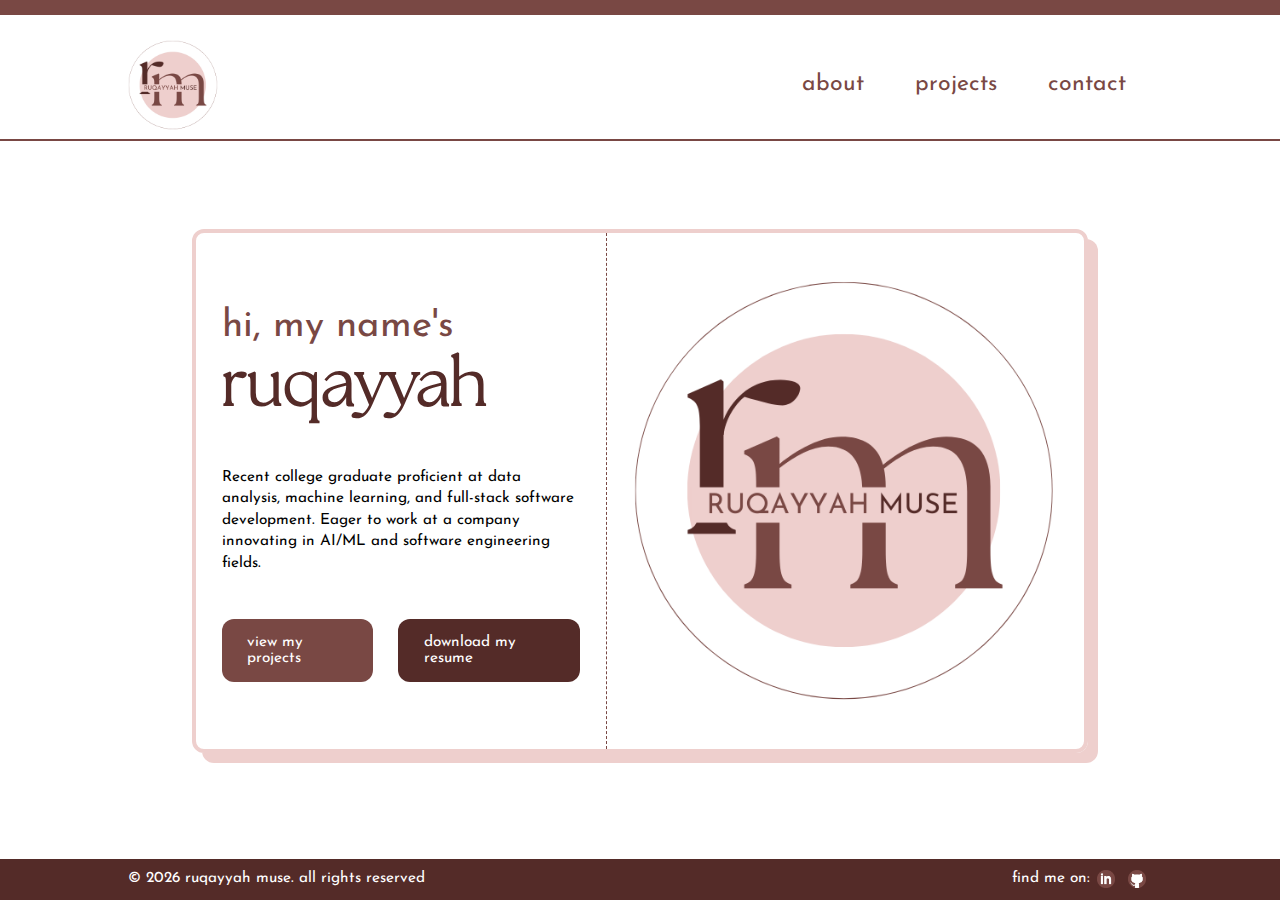
<file: src/index.html>
<!DOCTYPE html>
<html lang="en-US">

    <head>
        <title>Ruqayyah Muse - Software Developer</title>
        <link rel="stylesheet" href="style.css">
        <link rel="icon" type="image/x-icon" href="../images/rm_logo_circle.png">
        <script src="javascript.js"></script>
    </head>

    <body>
        <div class="topbar"></div>
        
        <div class="headerbar">
            <div class="logo">
                <a href="index.html"><img src="../images/rm_logo.png" alt="Ruqayyah Muse Icon"></a>
            </div>
            <div class="navigation">
                <ul>
                    <li><a href="about.html">about</a></li>
                    <li><a href="projects.html">projects</a></li>
                    <li><a href="contact.html">contact</a></li>
                </ul>
            </div>
        </div>

        <div class="page_content">
    
            <div class="main_body home_page">
                <div class="text_img card">
                    <div class="left">
                        <p id="welcome_msg">hi, my name's</p>
                        <h1>ruqayyah</h1>
                        <p>Recent college graduate proficient at data analysis, machine learning, and full-stack software development. Eager to work at a company innovating in AI/ML and software engineering fields.</p>
                        <div class="cta">
                            <a href="projects.html"><div class="button">view my projects</div></a>
                            <a href="../docs/Ruqayyah_Muse_Resume.pdf"><div class="button">download my resume</div></a>
                        </div>
                    </div>
                    <div class="right">
                        <img src="../images/rm_logo.png" alt="Ruqayyah Muse Icon">
                    </div>
                </div>
            </div>
            
        </div>

        <div class="footer">
            <span id="copyright"></span>
            <div class="socialmedia">
                find me on:
                <img src="../images/linkedin.png" alt="LinkedIn Profile: rmuse" id="linkedin">
                <img src="../images/github.png" alt="GitHub Profile: rukky022" id="github"> 
            </div>
        </div>

    </body>

</html>
</file>
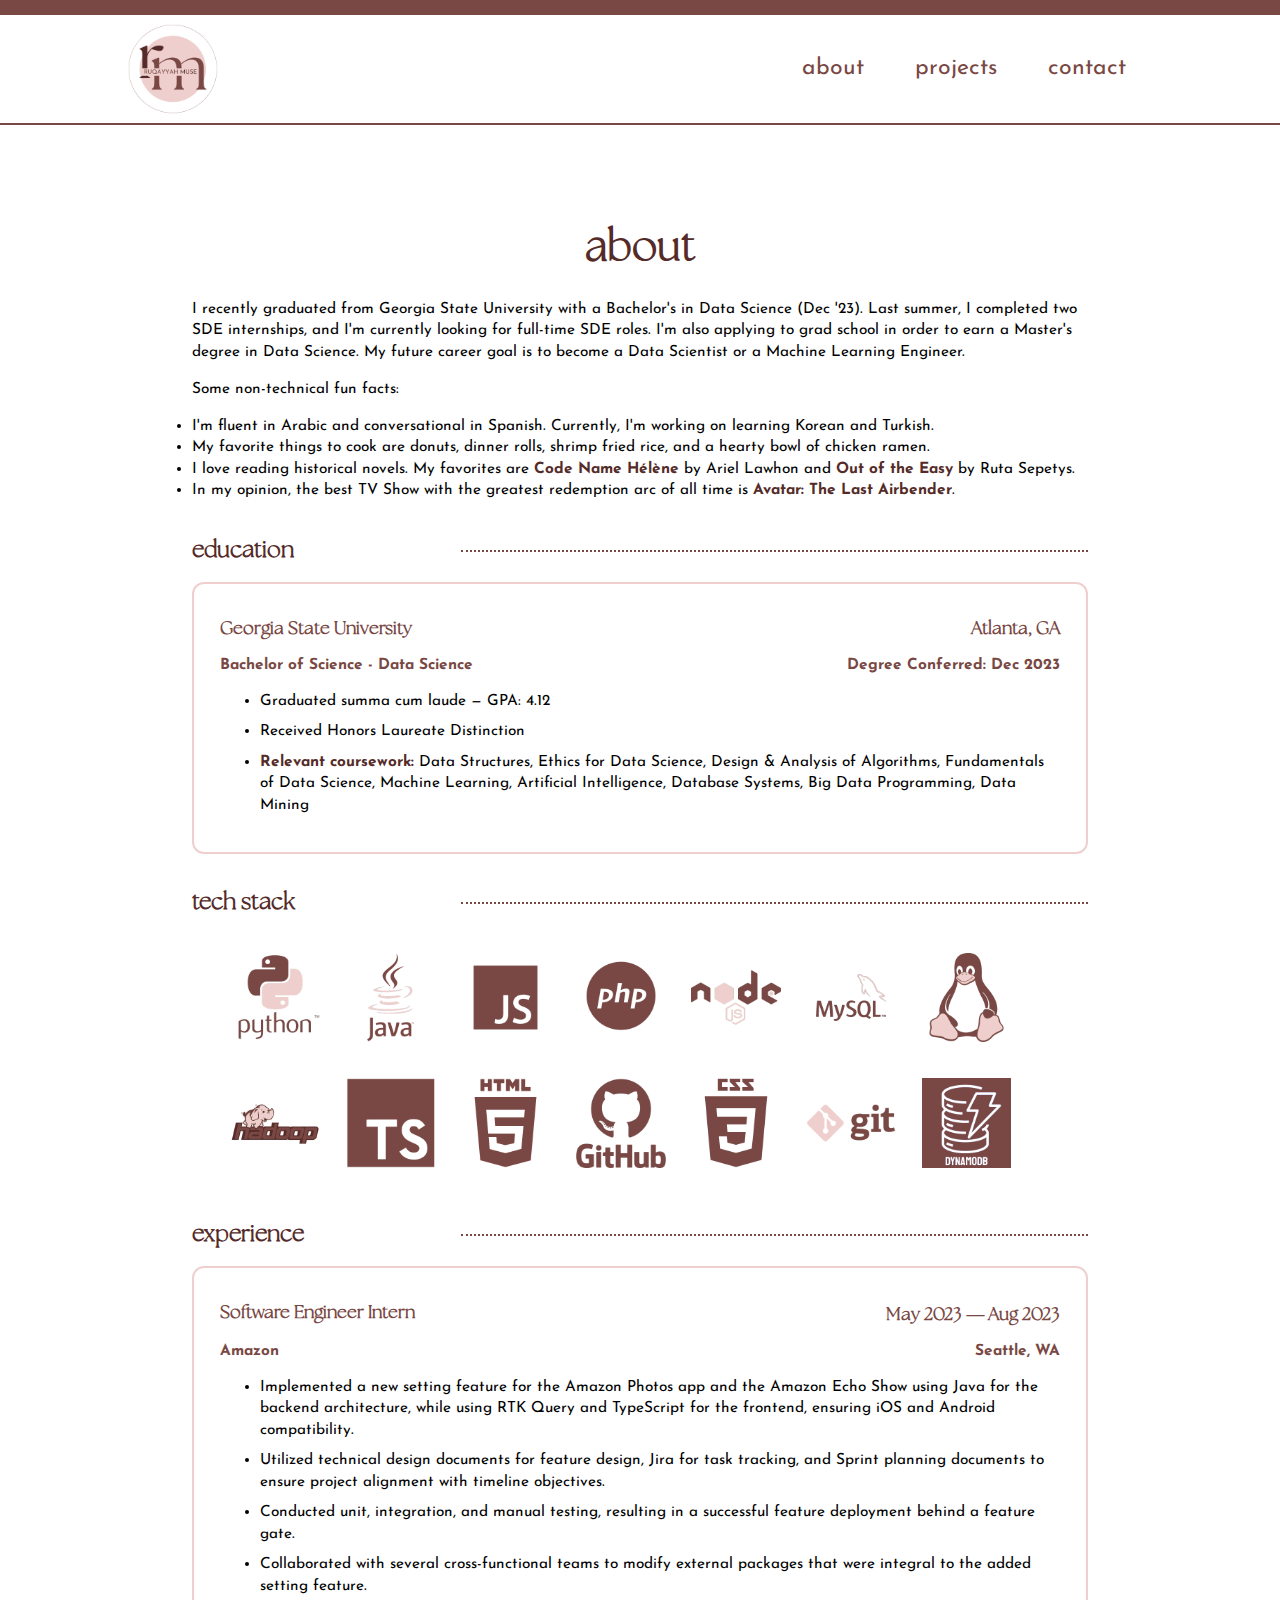
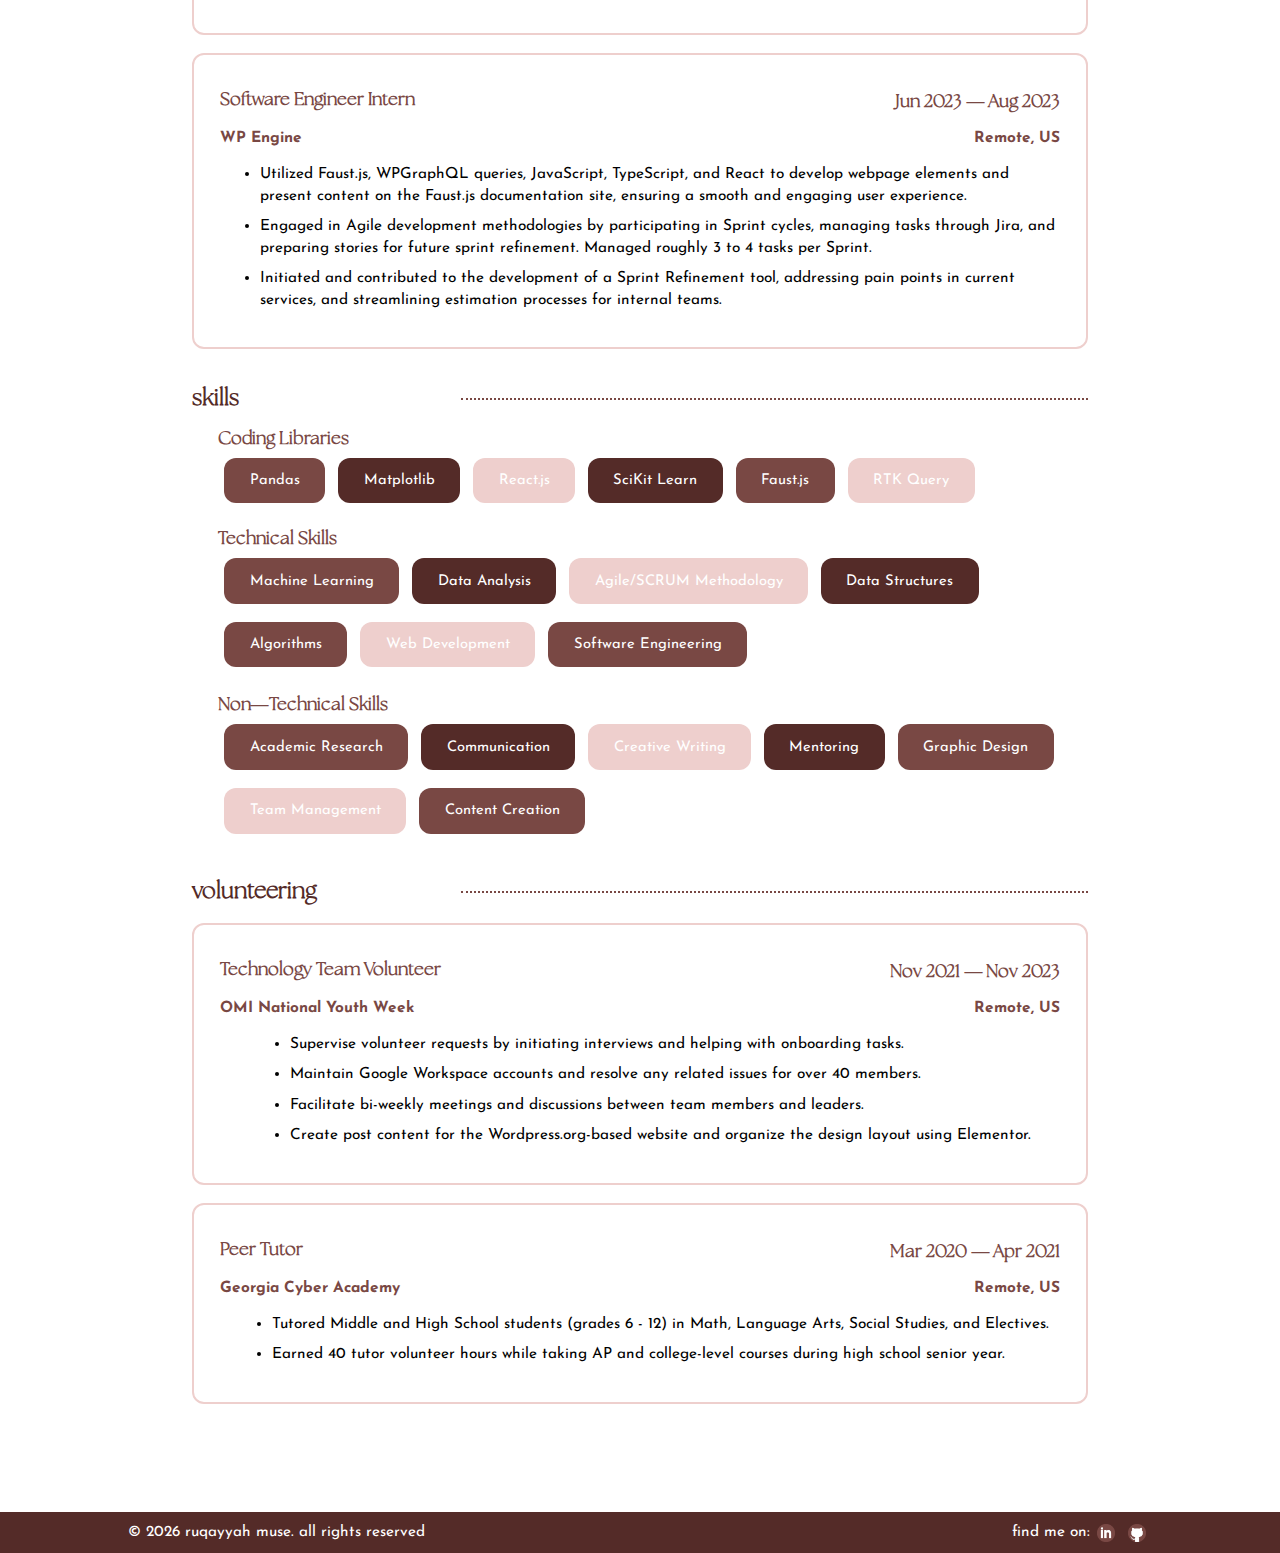
<file: src/about.html>
<!DOCTYPE html>
<html lang="en-US">

    <head>
        <title>About | Ruqayyah Muse - Software Developer</title>
        <link rel="stylesheet" href="style.css">
        <link rel="icon" type="image/x-icon" href="../images/rm_logo_circle.png">
        <script src="javascript.js"></script>
    </head>

    <body>
        <div class="topbar"></div>
        
        <div class="headerbar">
            <div class="logo">
                <a href="index.html"><img src="../images/rm_logo.png" alt="Ruqayyah Muse Icon"></a>
            </div>
            <div class="navigation">
                <ul>
                    <li><a href="about.html">about</a></li>
                    <li><a href="projects.html">projects</a></li>
                    <li><a href="contact.html">contact</a></li>
                </ul>
            </div>
        </div>

        <div class="page_content">

            <div class="page_header">
                <h1>about</h1>
                <p>I recently graduated from Georgia State University with a Bachelor's in Data Science (Dec '23). Last summer, I completed two SDE internships, and I'm currently looking for full-time SDE roles. I'm also applying to grad school in order to earn a Master's degree in Data Science. My future career goal is to become a Data Scientist or a Machine Learning Engineer.</p>
                <p>Some non-technical fun facts:</p>
                <li>I'm fluent in Arabic and conversational in Spanish. Currently, I'm working on learning Korean and Turkish.</li>
                <li>My favorite things to cook are donuts, dinner rolls, shrimp fried rice, and a hearty bowl of chicken ramen.</li>
                <li>I love reading historical novels. My favorites are <span class="bolded">Code Name Hélène</span> by Ariel Lawhon and <span class="bolded">Out of the Easy</span> by Ruta Sepetys.</li>
                <li>In my opinion, the best TV Show with the greatest redemption arc of all time is <span class="bolded">Avatar: The Last Airbender</span>.</li>
            </div>
    
            <div class="section">
                <div class="section_header">
                    <h2>education</h2>
                    <div class="dashed_section"></div>
                </div>

                <div class="about card">
                    <div class="h3s">
                        <h3>Georgia State University</h3>
                        <h3>Atlanta, GA</h3>
                    </div>

                    <div class="h4s">
                        <h4>Bachelor of Science - Data Science</h4>
                        <h4>Degree Conferred: Dec 2023</h4>
                    </div>
                    
                    <ul>
                        <li>Graduated summa cum laude — GPA: 4.12</li>
                        <li>Received Honors Laureate Distinction</li>
                        <li><span class="bolded">Relevant coursework:</span> Data Structures, Ethics for Data Science, Design & Analysis of Algorithms, Fundamentals of Data Science, Machine Learning, Artificial Intelligence, Database Systems, Big Data Programming, Data Mining</li>
                    </ul>
                </div>
            </div>

            <div class="section">
                <div class="section_header">
                    <h2>tech stack</h2>
                    <div class="dashed_section"></div>
                </div>

                <div class="tech_stack">
                    <img src="../images/python_logo.png" alt="Python">
                    <img src="../images/java_logo.png" alt="Java">
                    <img src="../images/javascript_logo.png" alt="JavaScript">
                    <img src="../images/php_logo.png" alt="PHP">
                    <img src="../images/nodejs_logo.png" alt="Node.js">
                    <img src="../images/mysql_logo.png" alt="MySQL">
                    <img src="../images/linux_logo.png" alt="Linux">
                    <img src="../images/hadoop_logo.png" alt="Hadoop">
                    <img src="../images/typescript_logo.png" alt="TypeScript">
                    <img src="../images/html5_logo.png" alt="HTML 5">
                    <img src="../images/github_logo.png" alt="GitHub">
                    <img src="../images/css3_logo.png" alt="CSS 3">
                    <img src="../images/git_logo.png" alt="Git">
                    <img src="../images/dynamodb_logo.png" alt="DynamoDB">
                </div>
            </div>

            <div class="section">
                <div class="section_header">
                    <h2>experience</h2>
                    <div class="dashed_section"></div>
                </div>

                <div class="about card">
                    <div class="h3s">
                        <h3>Software Engineer Intern</h3>
                        <h3>May 2023 — Aug 2023</h3>
                    </div>

                    <div class="h4s">
                        <h4>Amazon</h4>
                        <h4>Seattle, WA</h4>
                    </div>
                    
                    <ul>
                        <li>Implemented a new setting feature for the Amazon Photos app and the Amazon Echo Show using Java for the backend architecture, while using RTK Query and TypeScript for the frontend, ensuring iOS and Android compatibility.</li>
                        <li>Utilized technical design documents for feature design, Jira for task tracking, and Sprint planning documents to ensure project alignment with timeline objectives.</li>
                        <li>Conducted unit, integration, and manual testing, resulting in a successful feature deployment behind a feature gate.</li>
                        <li>Collaborated with several cross-functional teams to modify external packages that were integral to the added setting feature.</li>
                    </ul>
                </div>

                <div class="about card">
                    <div class="h3s">
                        <h3>Software Engineer Intern</h3>
                        <h3>Jun 2023 — Aug 2023</h3>
                    </div>

                    <div class="h4s">
                        <h4>WP Engine</h4>
                        <h4>Remote, US</h4>
                    </div>
                    
                    <ul>
                        <li>Utilized Faust.js, WPGraphQL queries, JavaScript, TypeScript, and React to develop webpage elements and present content on the Faust.js documentation site, ensuring a smooth and engaging user experience.</li>
                        <li>Engaged in Agile development methodologies by participating in Sprint cycles, managing tasks through Jira, and preparing stories for future sprint refinement. Managed roughly 3 to 4 tasks per Sprint.</li>
                        <li>Initiated and contributed to the development of a Sprint Refinement tool, addressing pain points in current services, and streamlining estimation processes for internal teams.</li>
                    </ul>
                </div>
            </div>

            <div class="section">
                <div class="section_header">
                    <h2>skills</h2>
                    <div class="dashed_section"></div>
                </div>

                <div class="skill_stack">
                    <h3>Coding Libraries</h3>
                    <div class="skills">
                        <div class="button">Pandas</div>
                        <div class="button">Matplotlib</div>
                        <div class="button">React.js</div>
                        <div class="button">SciKit Learn</div>
                        <div class="button">Faust.js</div>
                        <div class="button">RTK Query</div>
                    </div>
                </div>

                <div class="skill_stack">
                    <h3>Technical Skills</h3>
                    <div class="skills">
                        <div class="button">Machine Learning</div>
                        <div class="button">Data Analysis</div>
                        <div class="button">Agile/SCRUM Methodology</div>
                        <div class="button">Data Structures</div>
                        <div class="button">Algorithms</div>
                        <div class="button">Web Development</div>
                        <div class="button">Software Engineering</div>
                    </div>
                </div>

                <div class="skill_stack">
                    <h3>Non—Technical Skills</h3>
                    <div class="skills">
                        <div class="button">Academic Research</div>
                        <div class="button">Communication</div>
                        <div class="button">Creative Writing</div>
                        <div class="button">Mentoring</div>
                        <div class="button">Graphic Design</div>
                        <div class="button">Team Management</div>
                        <div class="button">Content Creation</div>
                    </div>
                </div>
            </div>

            <div class="section">
                <div class="section_header">
                    <h2>volunteering</h2>
                    <div class="dashed_section"></div>
                </div>

                <div class="about card">
                    <div class="h3s">
                        <h3>Technology Team Volunteer</h3>
                        <h3>Nov 2021 — Nov 2023</h3>
                    </div>

                    <div class="h4s">
                        <h4>OMI National Youth Week</h4>
                        <h4>Remote, US</h4>
                    </div>
                    
                    <ul>
                        <li>Supervise volunteer requests by initiating interviews and helping with onboarding tasks.</li>
                        <li>Maintain Google Workspace accounts and resolve any related issues for over 40 members.</li>
                        <li>Facilitate bi-weekly meetings and discussions between team members and leaders.</li>
                        <li>Create post content for the Wordpress.org-based website and organize the design layout using Elementor.</li>
                    </ul>
                </div>

                <div class="about card">
                    <div class="h3s">
                        <h3>Peer Tutor</h3>
                        <h3>Mar 2020 — Apr 2021</h3>
                    </div>

                    <div class="h4s">
                        <h4>Georgia Cyber Academy</h4>
                        <h4>Remote, US</h4>
                    </div>
                    
                    <ul>
                        <li>Tutored Middle and High School students (grades 6 - 12) in Math, Language Arts, Social Studies, and Electives.</li>
                        <li>Earned 40 tutor volunteer hours while taking AP and college-level courses during high school senior year.</li>
                    </ul>
                </div>
            </div>

            
        <script>
            var sectionList = document.getElementsByClassName("section");
            for (var i = 0; i < sectionList.length; i++) {
                section = sectionList[i];
                var sub_sections = section.getElementsByClassName("about");
                if(sub_sections.length > 1) {
                    for (var j = 1; j < sub_sections.length; j++) {
                        sub_sections[j].style.marginTop = '2vh';
                    }
                }
            }

            var skills = document.getElementsByClassName("skill_stack");
            for (var k = 1; k < skills.length; k++) {
                skills[k].style.marginTop = '2vh';
            }

        </script>
            
        </div>

        <div class="footer">
            <span id="copyright"></span>
            <div class="socialmedia">
                find me on:
                <img src="../images/linkedin.png" alt="LinkedIn Profile: rmuse" id="linkedin">
                <img src="../images/github.png" alt="GitHub Profile: rukky022" id="github"> 
            </div>
        </div>

    </body>

</html>
</file>
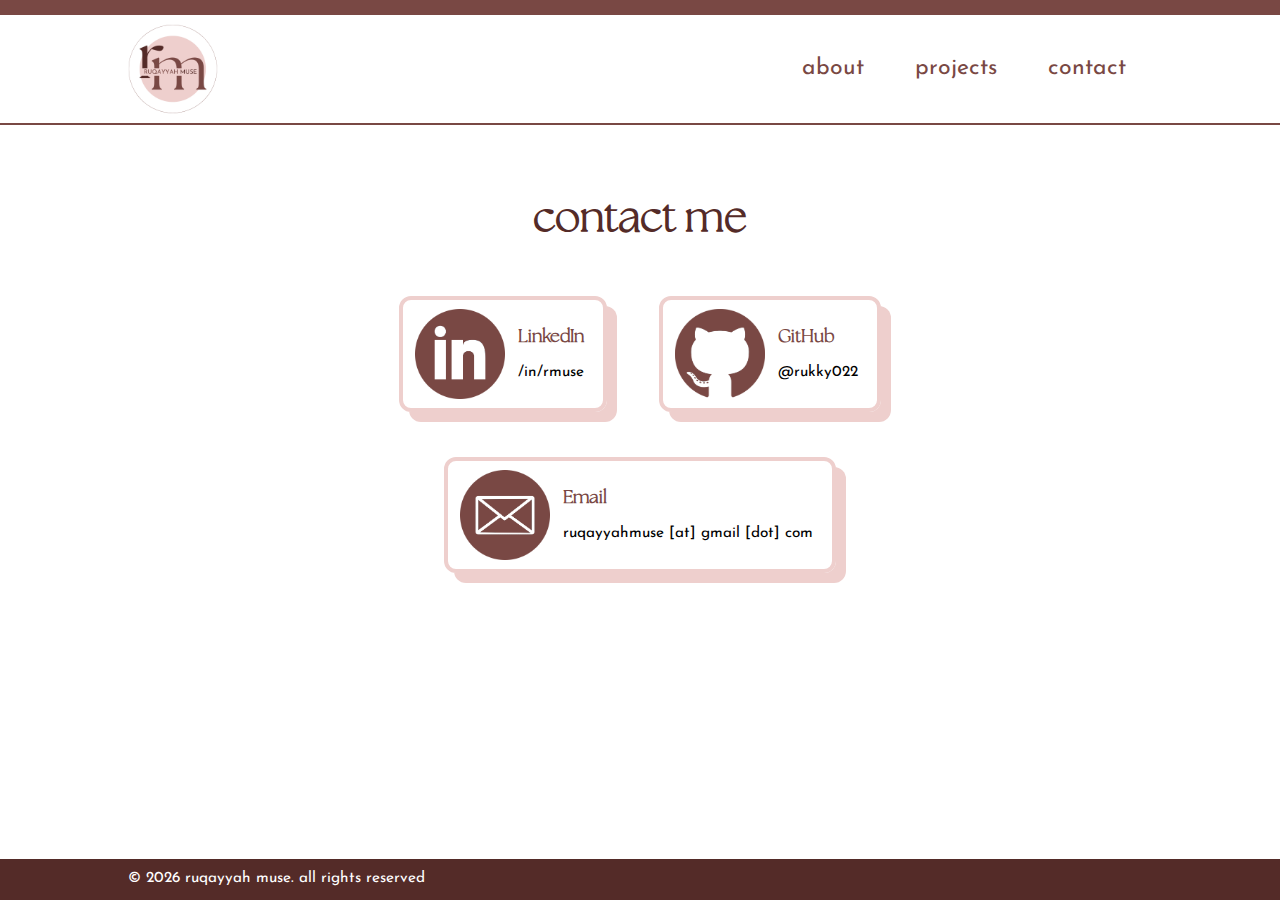
<file: src/contact.html>
<!DOCTYPE html>
<html lang="en-US">

    <head>
        <title>Contact | Ruqayyah Muse - Software Developer</title>
        <link rel="stylesheet" href="style.css">
        <link rel="icon" type="image/x-icon" href="../images/rm_logo_circle.png">
        <script src="javascript.js"></script>
    </head>

    <body>
        <div class="top">
            <div class="topbar"></div>
        
            <div class="headerbar">
                <div class="logo">
                    <a href="index.html"><img src="../images/rm_logo.png" alt="Ruqayyah Muse Icon"></a>
                </div>
                <div class="navigation">
                    <ul>
                        <li><a href="about.html">about</a></li>
                        <li><a href="projects.html">projects</a></li>
                        <li><a href="contact.html">contact</a></li>
                    </ul>
                </div>
            </div>
    
            <div class="page_content">
    
                <div class="page_header">
                    <h1>contact me</h1>
                </div>
    
                <div class="contact_content">
                    <div class="connect_cards">
                        <div class="connect">
                            <img src="../images/linkedin.png" alt="LinkedIn Profile: rmuse" id="linkedin">
                            <div>
                                <h3>LinkedIn</h3>
                                <p><a href="https://linkedin.com/in/rmuse/">/in/rmuse</a></p>
                            </div>
                        </div>
                        <div class="connect">
                            <img src="../images/github.png" alt="GitHub Profile: rukky022" id="github"> 
                            <div>
                                <h3>GitHub</h3>
                                <p><a href="https://github.com/rukky022">@rukky022</a></p>
                            </div>
                        </div>
                    </div>
                    <div class="connect" id="email">
                        <img src="../images/email.png" alt="Email: ruqayyahmuse [at] gmail [dot] com"> 
                        <div>
                            <h3>Email</h3>
                            <p><a href="mailto:ruqayyahmuse@gmail.com?subject=Portfolio Inquiry:">ruqayyahmuse [at] gmail [dot] com</a></p>
                        </div>
                    </div> 
                </div>
            
            </div>
        </div>

        <div class="footer">
            <span id="copyright"></span>
        </div>
    </body>

</html>
</file>
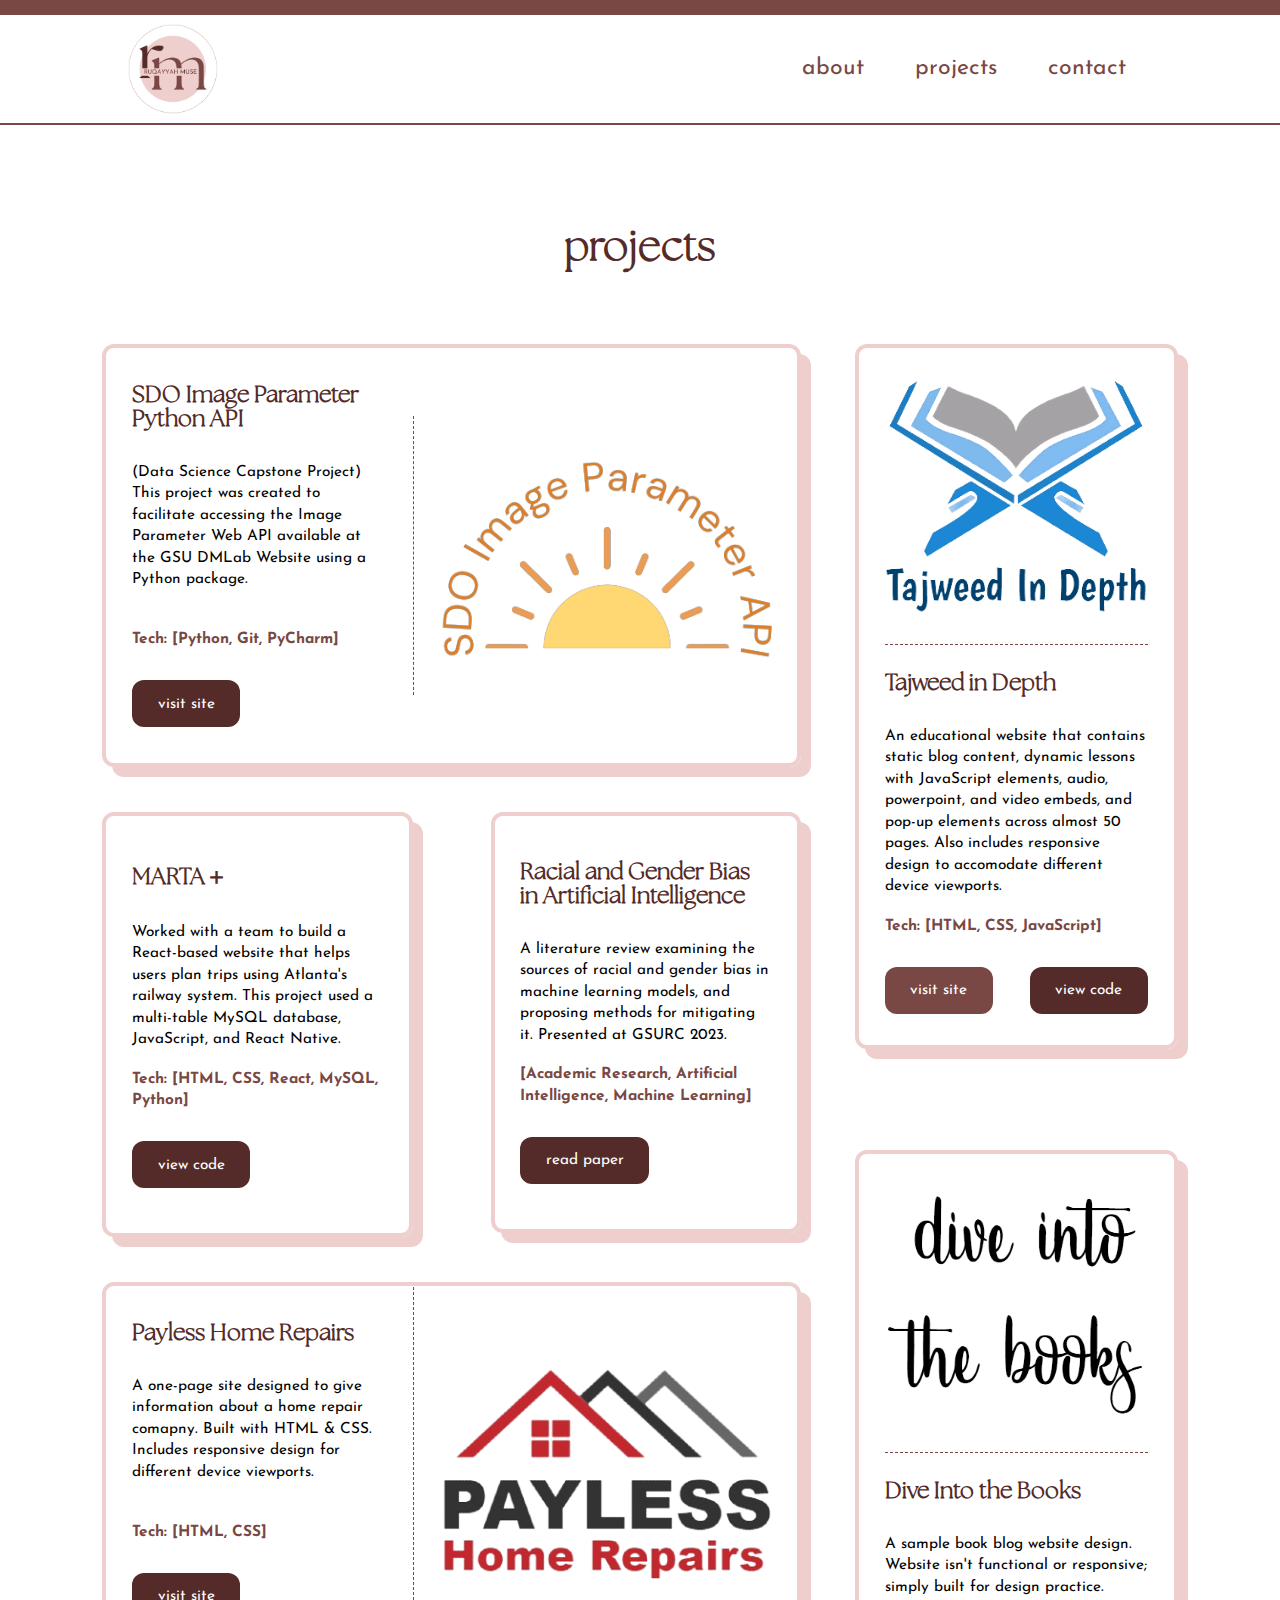
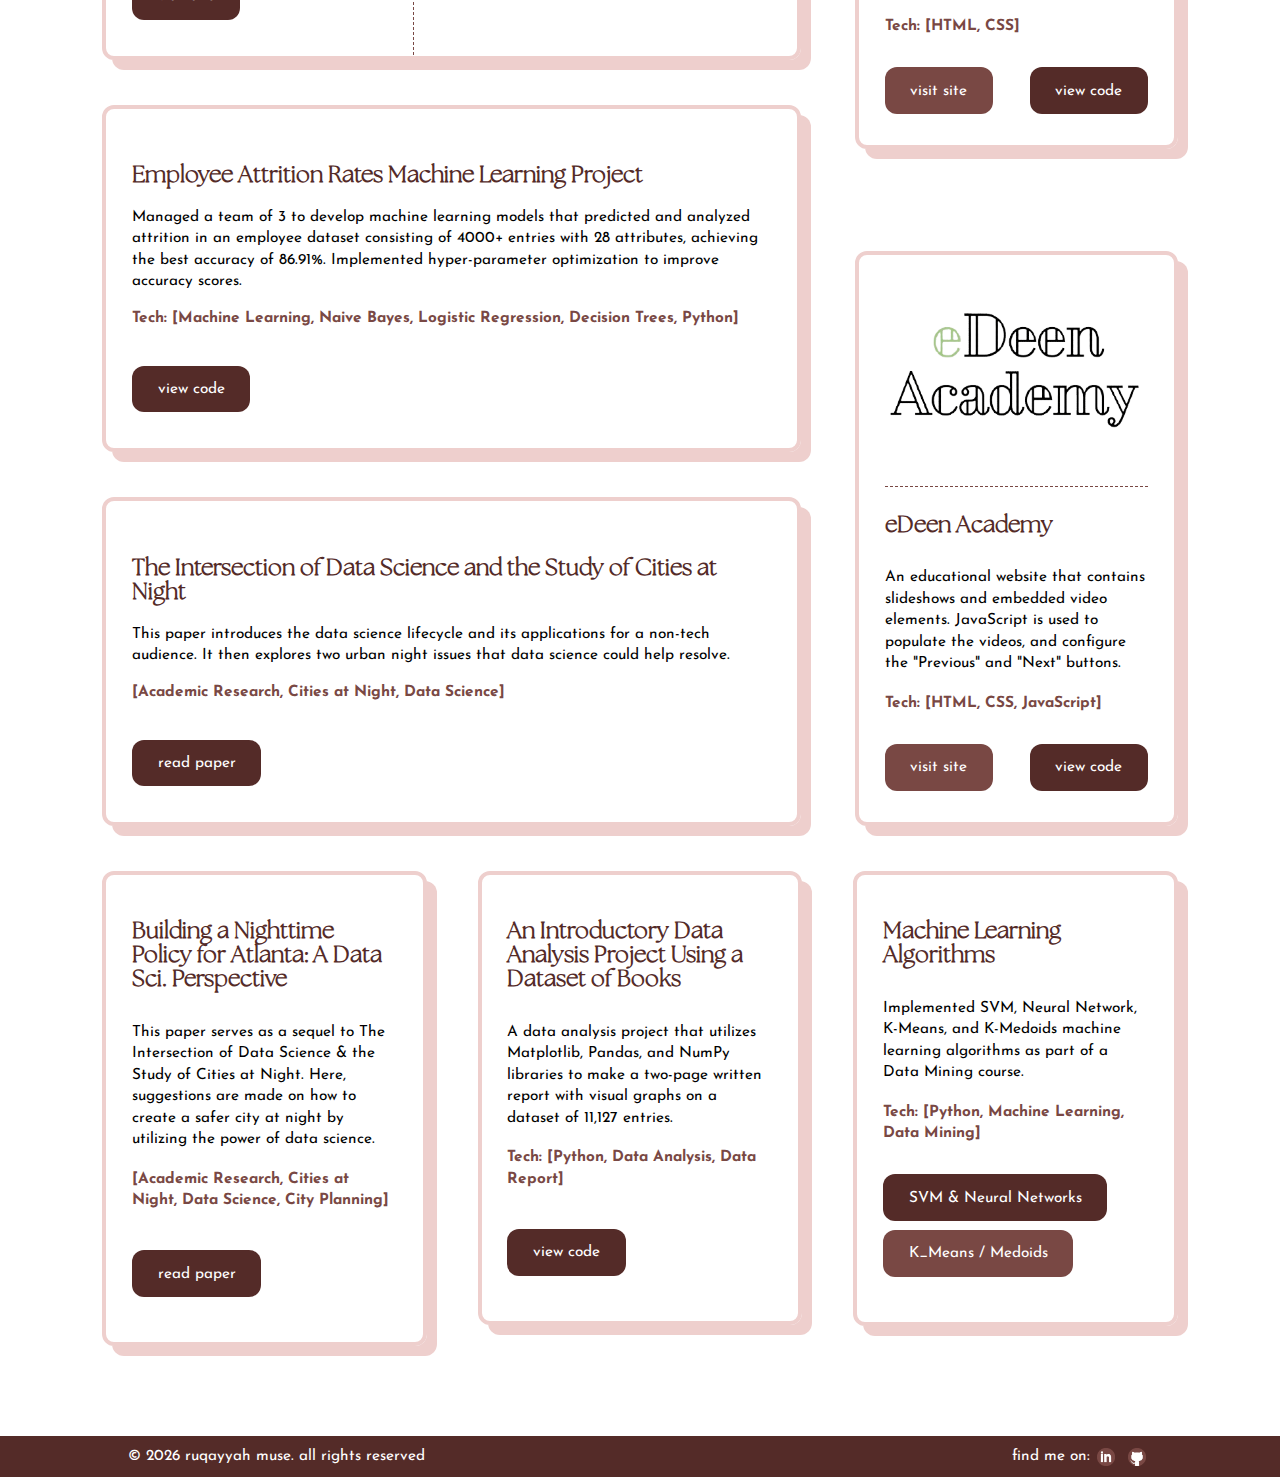
<file: src/projects.html>
<!DOCTYPE html>
<html lang="en-US">

    <head>
        <title>Projects | Ruqayyah Muse - Software Developer</title>
        <link rel="stylesheet" href="style.css">
        <link rel="icon" type="image/x-icon" href="../images/rm_logo_circle.png">
        <script src="javascript.js"></script>
    </head>

    <body>
        <div class="topbar"></div>
        
        <div class="headerbar">
            <div class="logo">
                <a href="index.html"><img src="../images/rm_logo.png" alt="Ruqayyah Muse Icon"></a>
            </div>
            <div class="navigation">
                <ul>
                    <li><a href="about.html">about</a></li>
                    <li><a href="projects.html">projects</a></li>
                    <li><a href="contact.html">contact</a></li>
                </ul>
            </div>
        </div>

        <div class="page_content">

            <div class="page_header">
                <h1>projects</h1>
            </div>

            <div class="projects">
                <div class="top_row">

                    <div class="left_col">

                        <div class="text_img project card">
                            <div class="left">
                                <h2>SDO Image Parameter Python API</h2>
                                <p>(Data Science Capstone Project)<br> This project was created to facilitate accessing the Image Parameter Web API available at the GSU DMLab Website using a Python package.</p>
                                <p class="tags">Tech: [Python, Git, PyCharm]</p>
                                <a href="https://pypi.org/project/sdo-image-parameter-api/" target="_blank"><div class="button visit">visit site</div></a>
                            </div>
                            <div class="right">
                                <img src="../images/sdo.png" alt="SDO Image Parameter API logo">
                            </div>
                        </div>

                        <div class="horizontal">
                            <div class="vertical_card vertical project card">
                                <h2>MARTA＋</h2>
                                <p>Worked with a team to build a React-based website that helps users plan trips using Atlanta's railway system. This project used a multi-table MySQL database, JavaScript, and React Native.</p>
                                <p class="tags">Tech: [HTML, CSS, React, MySQL, Python]</p>
                                <a href="https://github.com/jch2000/marta-app" target="_blank"><div class="button visit">view code</div></a>
                            </div>
                            <div class="vertical_card vertical project card">
                                <h2>Racial and Gender Bias in Artificial Intelligence</h2>
                                <p>A literature review examining the sources of racial and gender bias in machine learning models, and proposing methods for mitigating it. Presented at GSURC 2023.</p>
                                <p class="tags">[Academic Research, Artificial Intelligence, Machine Learning]</p>
                                <a href="../docs/Muse_R - Bias in Artificial Intelligence.pdf" target="_blank"><div class="button visit">read paper</div></a>
                            </div>
                        </div>

                        <div class="text_img project card">
                            <div class="left">
                                <h2>Payless Home Repairs</h2>
                                <p>A one-page site designed to give information about a home repair comapny. Built with HTML & CSS. Includes responsive design for different device viewports.</p>
                                <p class="tags">Tech: [HTML, CSS]</p>
                                <a href="https://paylesshomerepairs.com/" target="_blank"><div class="button visit">visit site</div></a>
                            </div>
                            <div class="right">
                                <img src="../images/paylessHomeRepairs.png" alt="Payless Home Repairs">
                            </div>
                        </div>

                        <div class="text_img project card">
                            <div class="no_right_img">
                                <h2>Employee Attrition Rates Machine Learning Project</h2>
                                <p>Managed a team of 3 to develop machine learning models that predicted and analyzed attrition in an employee dataset consisting of 4000+ entries with 28 attributes, achieving the best accuracy of 86.91%. Implemented hyper-parameter optimization to improve accuracy scores.</p>
                                <p class="tags">Tech: [Machine Learning, Naive Bayes, Logistic Regression, Decision Trees, Python]</p>
                                <a href="https://github.com/rukky022/AI_HR_Attrition" target="_blank"><div class="button visit">view code</div></a>
                            </div>
                        </div>

                        <div class="text_img project card">
                            <div class="no_right_img">
                                <h2>The Intersection of Data Science and the Study of Cities at Night</h2>
                                <p>This paper introduces the data science lifecycle and its applications for a non-tech audience. It then explores two urban night issues that data science could help resolve.</p>
                                <p class="tags">[Academic Research, Cities at Night, Data Science]</p>
                                <a href="../docs/The Intersection of Data Science and the Study of Cities at Night.pdf" target="_blank"><div class="button visit">read paper</div></a>
                            </div>
                        </div>

                    </div>

                    <div class="right_col">

                        <div class="v_text_img project card">
                            <div class="img">
                                <img src="../images/tajweedInDepth.png" alt="Tajweed in Depth">
                            </div>
                            <div class="text vertical">
                                <h2>Tajweed in Depth</h2>
                                <p>An educational website that contains static blog content, dynamic lessons with JavaScript elements, audio, powerpoint, and video embeds, and pop-up elements across almost 50 pages. Also includes responsive design to accomodate different device viewports.</p>
                                <p class="tags">Tech: [HTML, CSS, JavaScript]</p>
                                <div class="cta">
                                    <a href="https://tajweedindepth.com" target="_blank"><div class="button visit">visit site</div></a>
                                    <a href="https://github.com/tajweed-in-depth/tajweed-in-depth.github.io/tree/main" target="_blank"><div class="button visit">view code</div></a>
                                </div>
                            </div>
                        </div>

                        <div class="v_text_img project card">
                            <div class="img">
                                <img src="../images/diveIntoTheBooks.png" alt="Dive Into the Books">
                            </div>
                            <div class="text vertical">
                                <h2>Dive Into the Books</h2>
                                <p>A sample book blog website design. Website isn't functional or responsive; simply built for design practice.</p>
                                <p class="tags">Tech: [HTML, CSS]</p>
                                <div class="cta">
                                    <a href="https://rukky022.github.io/Blog-Design-DiveIntoTheBooks/index.html" target="_blank"><div class="button visit">visit site</div></a>
                                    <a href="https://github.com/rukky022/Blog-Design-DiveIntoTheBooks" target="_blank"><div class="button visit">view code</div></a>
                                </div>
                            </div>
                        </div>

                        <div class="v_text_img project card">
                            <div class="img">
                                <img src="../images/edeenAcademy.png" alt="eDeen Academy">
                            </div>
                            <div class="text vertical">
                                <h2>eDeen Academy</h2>
                                <p>An educational website that contains slideshows and embedded video elements. JavaScript is used to populate the videos, and configure the "Previous" and "Next" buttons.</p>
                                <p class="tags">Tech: [HTML, CSS, JavaScript]</p>
                                <div class="cta">
                                    <a href="https://tajweedindepth.com/edeenAcademy/index.html" target="_blank"><div class="button visit">visit site</div></a>
                                    <a href="https://github.com/tajweed-in-depth/tajweed-in-depth.github.io/tree/main/edeenAcademy" target="_blank"><div class="button visit">view code</div></a>
                                </div>
                            </div>
                        </div>

                    </div>


                </div>

                <div class="bottom_row">
                    <div class="vertical_card vertical project card">
                        <h2>Building a Nighttime Policy for Atlanta: A Data Sci. Perspective</h2>
                        <p>This paper serves as a sequel to The Intersection of Data Science & the Study of Cities at Night. Here, suggestions are made on how to create a safer city at night by utilizing the power of data science.</p>
                        <p class="tags">[Academic Research, Cities at Night, Data Science, City Planning]</p>
                        <a href="../docs/Building a Night-Time Policy for Atlanta - A Data Science Perspective.pdf" target="_blank"><div class="button visit">read paper</div></a>
                    </div>
                    <div class="vertical_card vertical project card">
                        <h2>An Introductory Data Analysis Project Using a Dataset of Books</h2>
                        <p>A data analysis project that utilizes Matplotlib, Pandas, and NumPy libraries to make a two-page written report with visual graphs on a dataset of 11,127 entries.</p>
                        <p class="tags">Tech: [Python, Data Analysis, Data Report]</p>
                        <a href="https://github.com/rukky022/Python-Code-Projects/tree/main/Books%20Final" target="_blank"><div class="button visit">view code</div></a>
                    </div>
                    <div class="vertical_card vertical project card">
                        <h2>Machine Learning Algorithms</h2>
                        <p>Implemented SVM, Neural Network, K-Means, and K-Medoids machine learning algorithms as part of a Data Mining course.</p>
                        <p class="tags">Tech: [Python, Machine Learning, Data Mining]</p>
                        <a href="https://github.com/rukky022/neural_network-SVM" target="_blank"><div class="button visit">SVM & Neural Networks</div></a>
                        <a href="https://github.com/rukky022/KMeans---KMedoids" target="_blank"><div class="button visit">K_Means / Medoids</div></a>
                    </div>
                </div>
            </div>
            
        </div>

        <div class="footer">
            <span id="copyright"></span>
            <div class="socialmedia">
                find me on:
                <img src="../images/linkedin.png" alt="LinkedIn Profile: rmuse" id="linkedin">
                <img src="../images/github.png" alt="GitHub Profile: rukky022" id="github"> 
            </div>
        </div>

    </body>

</html>
</file>
<file: src/style.css>
@import url('https://fonts.googleapis.com/css2?family=Josefin+Sans:ital,wght@0,400;0,500;0,600;1,400;1,500;1,600&display=swap');
@font-face {
    font-family: the_seasons;
    src: url(../fonts/the_seasons/Fontspring-DEMO-theseasons-reg.otf);
}

@font-face {
    font-family: the_seasons;
    src: url(../fonts/the_seasons/Fontspring-DEMO-theseasons-lt.otf);
    font-weight: lighter;
}

body {
  margin: 0;
  padding: 0;
  font-family: 'Josefin Sans';
  font-size: 1.2vw;
  display: flex;
  flex-direction: column;
  min-height: 100vh;
  justify-content: space-between;
}

.page_content {
    margin: 8vh 15vw;
    margin-bottom: 10vh;
}

h1, h2, h3 {
    font-family: 'the_seasons';
}

h1 {
    color: #542B28;
    font-size: 3.3vw;
}

h2 {
    color: #542B28;
}

h3, h4 {
    color: #794844;
}

p, li {
    line-height: 1.4;
}

a {
    text-decoration: none;
    color: #794844;
}

a:hover {
    color: #542B28;
    cursor: pointer;
    transition: ease-in 0.2s;
}

.bolded {
    color: #542B28;
    font-weight: bold;
}

.topbar {
    height: 1.7vh;
    width: 100%;
    background-color: #794844;
}

.headerbar {
    display: flex;
    flex-direction: row;
    height: 10vh;
    justify-content: space-between;
    padding: 1vh 10%;
    border-bottom: 2px solid #794844;
    align-items: center;
}

.logo, .logo img {
    height: 100%;
}

.navigation ul {
    list-style-type: none;
    display: flex;
    flex-direction: row;
    margin: 0;
}

.navigation ul li {
    padding: 1vh 2vw;
    font-size: 1.8vw;
}

.footer{
    background-color: #542B28;
    bottom: 0;
    padding: 1.3vh 10%;
    color: white;
    text-align: center;
    display: flex;
    flex-direction: row;
    justify-content: space-between;
    height: 2vh;
}

.footer .socialmedia {
    display: flex;
    flex-direction: row;
    min-width: fit-content;
    justify-content: space-between;
}

.footer .socialmedia img {
    height: 100%;
    padding: 0vh 0.5vw;
    cursor: pointer;
}

.card {
    border: 4px solid #EECFCD;
    border-radius: 12px;
    box-shadow: 10px 10px #EECFCD;
    padding: 0vh 0vw;
    display: flex;
    flex-direction: row;
    justify-content: space-between;
    align-items: center;
}

.text_img .right, .text_img .left {
    width: 48%;
    display: flex;
    flex-direction: column;
    padding: 5vh 2vw;
}

.text_img .left #welcome_msg {
    color: #794844;
    font-size: 3vw;
    margin: 0;
}

.text_img .left h1 {
    font-size: 5vw;
    margin: 0;
}

.text_img .left p {
    margin: 5vh auto;
}

.text_img .right {
    border-left: 1px dashed #794844;
}

.text_img .right img {
    height: 100%;
}

.cta {
    display: flex;
    flex-direction: row; 
    width: 100%;
    justify-content: space-between;
}

a > .button, .skills > .button {
    background-color: #794844;
    padding: 1.7vh 2vw;
    border-radius: 12px;
    color: white;
    width: fit-content;
    margin-right: 2vw;
}

a:nth-child(2n) >.button, .skills > .button:nth-child(2n) {
    background-color: #542B28;
}

a:nth-child(3n) > .button, .skills > .button:nth-child(3n) {
    background-color: #EECFCD;
}

a:last-child > .button, .skills > .button:last-child {
    margin-right: 0;
}

.bottom_row a:last-child {
    margin-top: 1vh;
}


.page_header h1 {
    text-align: center;
}

.about {
    box-shadow: none;
    flex-direction: column;
    padding: 3vh 2vw;
    border-width: 2px;
}

.about .h3s, .about .h4s {
    display: flex;
    flex-direction: row;
    justify-content: space-between;
    width: 100%;
}

.about h3, .about h4 {
    margin: 1vh 0vw;
    padding: 0;
}

.about ul {
    margin: 0.5vh 0vw;
}

.about li {
    padding: 0.5vh 0vw;
}

.section {
    margin: 2vh 0vw;
}

.section_header {
    display: flex;
    flex-direction: row;
    align-items: center;
}

.section_header h2 {
    width: 30%;
}

.dashed_section {
    border-bottom: 2px dotted #794844;
    width: 70%;
}

.tech_stack {
    display: flex;
    flex-direction: row;
    flex-wrap: wrap;
    padding: 0vh 2vw;
}

.tech_stack img {
    width: 7vw;
    padding: 2vh 1vw;
}

.skill_stack {
    padding: 0vh 2vw;
    display: flex;
    flex-direction: column;
}

.skill_stack h3 {
    margin: 0;
}

.skills {
    display: flex;
    flex-direction: row;
    flex-wrap: wrap;
}

.skills .button {
    font-size: 1.15vw;
    margin: 1vh 0.5vw;
}

.filter {
    display: flex;
    flex-direction: row;
    justify-content: center;
}

.projects {
    margin: auto -10%;
}

.project {
    height: fit-content;
    margin-top: 5vh;
}

.project .right, .project .left {
    height: fit-content;
    padding: 4vh 2vw;
}

.project .no_right_img {
    padding: 4vh 2vw;
}

.project .left h2 {
    margin: 0vh 0vh 2.3vh 0vh;
}

.project .left p {
    margin: 1vh auto;
    margin-left: 0;
    padding-bottom: 2.3vh;
}

.placeholderimg {
    height: 20vh;
    width: 100%;
    background-color: #542B28;
}

.projects .top_row, .projects .bottom_row {
    display: flex;
    flex-direction: row;
}

.projects .top_row .left_col {
    width: 65%;
    margin-right: auto;
}

.horizontal {
    display: flex;
    flex-direction: row;
    justify-content: space-between;
}

.horizontal .vertical_card {
    width: 36%;
}
.horizontal .vertical_card:nth-child(2) {
    margin-left: 0;
    margin-right: 0;
}

.projects .top_row .right_col {
    width: 30%;
    display: flex;
    flex-direction: column;
    justify-content: space-between;
}

.projects .top_row .v_text_img {
    flex-direction: column;
    padding: 3.5vh 2vw;
    width: fit-content;
}

.projects .top_row .v_text_img .img {
    width: 100%;
    border-bottom: 1px dashed #794844;
    padding-bottom: 3vh;
}

.projects .top_row .v_text_img .img img {
    width: 100%;
}

.projects .top_row .v_text_img .text {
    display: flex;
    margin-top: 3vh;
}

.horizontal .v_text_img:nth-child(1) {
    margin-right: 2.5vw;
}

.horizontal .v_text_img:nth-child(2) {
    margin-left: 2.5vw;
}

.vertical_card {
    /* width: 25%; */
    padding: 5vh 2vw;
}

.vertical {
    flex-direction: column;
    align-items: flex-start;
}

.bottom_row > .vertical_card:nth-child(2) {
    margin-left: 4vw;
    margin-right: 4vw;
}

.vertical h2 {
    margin: 0vh 0vh 2.3vh 0vh;
}

.vertical p {
    margin: 1vh auto;
    margin-left: 0;
}

.tags {
    text-align: left;
    margin-left: 0;
    padding-bottom: 2.3vh;
    font-weight: bold;
    color: #794844;
}

.bottom_row .vertical_card {
    width: 25%;
}

.contact_content {
    display: flex;
    flex-direction: column;
    align-items: center;
    margin-top: 6vh;
}

.connect_cards {
    display: flex;
    flex-direction: row;
    width: fit-content;
    flex-wrap: wrap;
}

.connect {
    border: 4px solid #EECFCD;
    border-radius: 12px;
    box-shadow: 10px 10px #EECFCD;
    padding: 0vh 0vw;
    display: flex;
    flex-direction: row;
    justify-content: space-between;
    align-items: center;
    margin: 0vh 2vw;
}

.connect img {
    height: 10vh;
    padding: 1vh 1vw;
    cursor: pointer;
}

.connect div {
    padding-right: 1.5vw;
}

.connect div h3 {
    margin-bottom: 0;
}

.connect a {
    color: black;
}

.connect a:hover {
    background: linear-gradient(180deg, rgba(255,255,255,0) 50%, #EECFCD 50%);
    transition: 2s ease-in;
}
</file>
